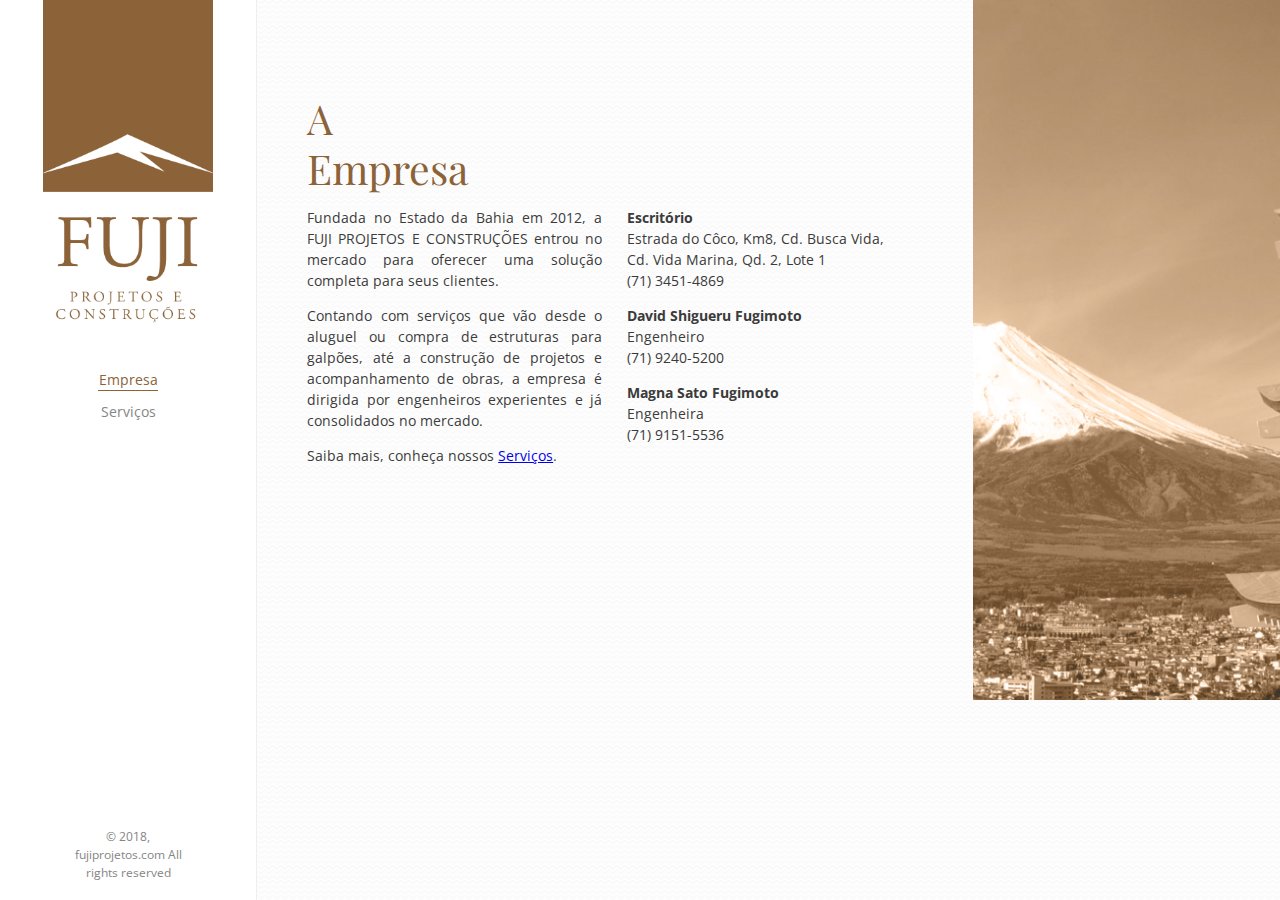
<file: index.html>
<!DOCTYPE html>
<head>
	<meta charset="UTF-8">
	<meta name="viewport" content="width=device-width; initial-scale=1.0; maximum-scale=1.0; user-scalable=0;" />
	<title>Fuji Projetos e Construções - Empresa</title>
	<link href='http://fonts.googleapis.com/css?family=Playfair+Display|Open+Sans' rel='stylesheet' type='text/css'>
	<link rel="stylesheet" type="text/css" href="css/main.css" />
</head>
<body>
	<header>
		<a href="index.html"><img width="170" src="img/marcaFujiWeb.png" /></a>
		<nav>
			<ul>
				<li><a class="selected" href="index.html">Empresa</a></li>
				<li><a href="servicos.html">Serviços</a></li>
				<!--<li><a href="contato.html">Contato</a></li>-->
			</ul>
		</nav>
		<footer>
			<p>© 2018, fujiprojetos.com All rights reserved</p>
		</footer>
	</header>
	<main>
		<!--[if lt IE 9]>
			<script>
				document.createElement("header" );
				document.createElement("main" );
				document.createElement("footer" );
				document.createElement("section"); 
				document.createElement("aside"  );
				document.createElement("nav"    );
				document.createElement("article"); 
				document.createElement("hgroup" ); 
				document.createElement("time"   );
			</script>
			<noscript>
				<strong>Warning !</strong>
				Because your browser does not support HTML5, some elements are simulated using JScript.
				Unfortunately your browser has disabled scripting. Please enable it in order to display this page.
			</noscript>
		<![endif]-->
		<section>
			<h1>A Empresa</h1>
			<section id="colEsq">
				<p>Fundada no Estado da Bahia em 2012, a FUJI PROJETOS E CONSTRUÇÕES entrou no mercado para oferecer uma solução completa para seus clientes.</p>
				<p>Contando com serviços que vão desde o aluguel ou compra de estruturas para galpões, até a construção de projetos e acompanhamento de obras, a empresa é dirigida por engenheiros experientes e já consolidados no mercado.</p>
				<p>Saiba mais, conheça nossos <a href="servicos.html">Serviços</a>.</p>
			</section>
			<section id="colDir">
				<p><b>Escritório</b><br>Estrada do Côco, Km8, Cd. Busca Vida, <br> Cd. Vida Marina, Qd. 2, Lote 1<br>(71) 3451-4869</p>
				<p><b>David Shigueru Fugimoto</b><br>Engenheiro<br>(71) 9240-5200</p>
				<p><b>Magna Sato Fugimoto</b><br>Engenheira<br>(71) 9151-5536</p>				
			</section>
			<div class="clear"></div>
		</section>
		<aside>
			<img src="img/empresa.jpg" height="700" style="margin-left:-420px;"/>
		</aside>
		<div class="clear"></div>
	</main>
	<div class="clear"></div>
</body>	
</html>
</file>
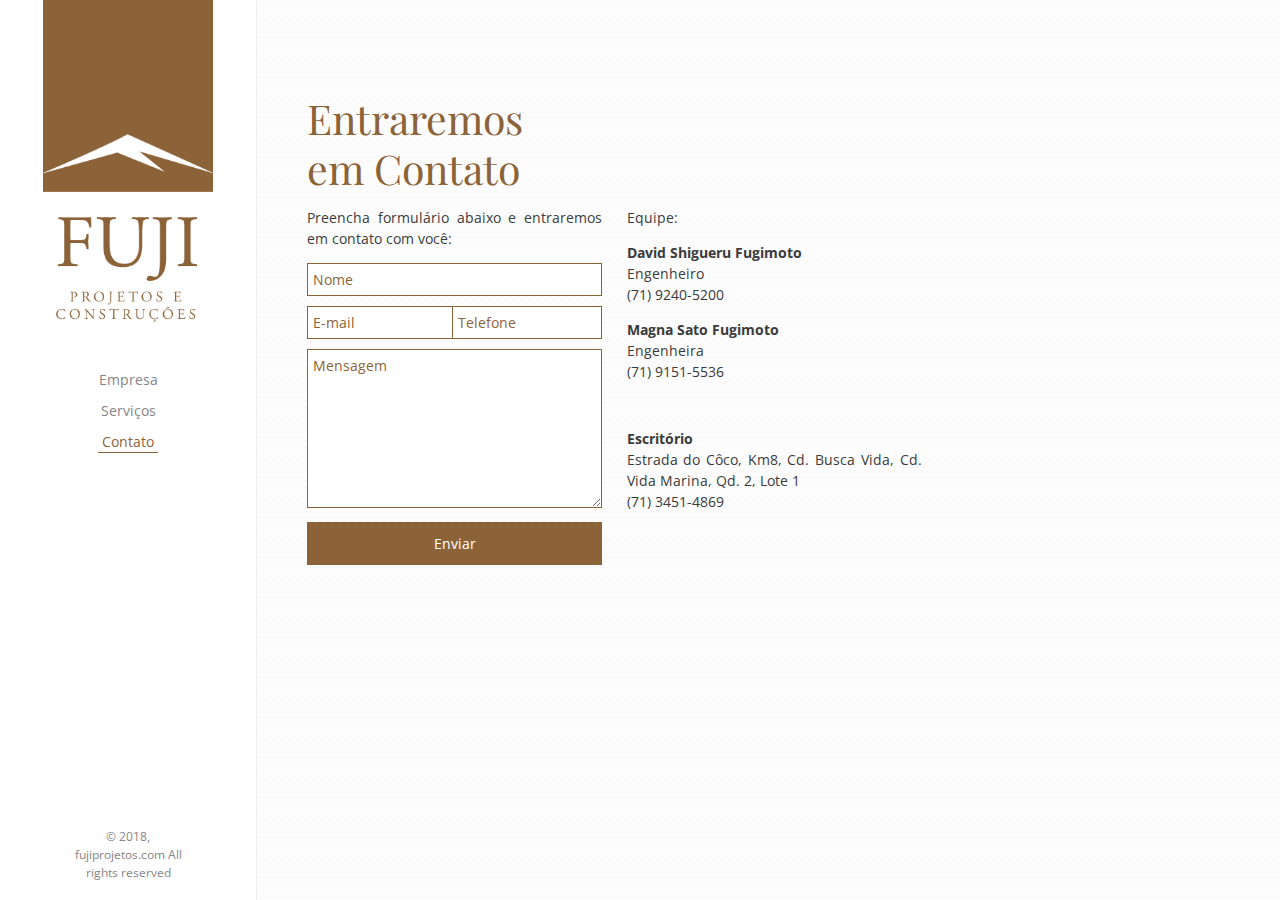
<file: contato.html>
<!DOCTYPE html>
<head>
	<meta charset="UTF-8">
	<meta name="viewport" content="width=device-width; initial-scale=1.0; maximum-scale=1.0; user-scalable=0;" />
	<title>Fuji Projetos e Construções - Contato</title>
	<link href='http://fonts.googleapis.com/css?family=Playfair+Display|Open+Sans' rel='stylesheet' type='text/css'>
	<link rel="stylesheet" type="text/css" href="css/main.css" />
</head>
<body>
	<header>
		<a href="index.html"><img width="170" src="img/marcaFujiWeb.png" /></a>
		<nav>
			<ul>
				<li><a href="index.html">Empresa</a></li>
				<li><a href="servicos.html">Serviços</a></li>
				<li><a class="selected" href="contato.html">Contato</a></li>
			</ul>
		</nav>
		<footer>
			<p>© 2018, fujiprojetos.com All rights reserved</p>
		</footer>
	</header>
	<main>
		<!--[if lt IE 9]>
			<script>
				document.createElement("header" );
				document.createElement("main" );
				document.createElement("footer" );
				document.createElement("section"); 
				document.createElement("aside"  );
				document.createElement("nav"    );
				document.createElement("article"); 
				document.createElement("hgroup" ); 
				document.createElement("time"   );
			</script>
			<noscript>
				<strong>Warning !</strong>
				Because your browser does not support HTML5, some elements are simulated using JScript.
				Unfortunately your browser has disabled scripting. Please enable it in order to display this page.
			</noscript>
		<![endif]-->
		<section>
			<h1 style="width:220px;">Entraremos em Contato</h1>
			<section id="colEsq">
				<p>Preencha formulário abaixo e entraremos em contato com você:</p>
				<section style="width:100%; margin-bottom:10px;">
					<input type="text" placeholder="Nome"/>
				</section>
				<section style="float:left; width:49%; margin-bottom:10px;">
					<input type="text" placeholder="E-mail"/>
				</section>
				<section style="float:left; width:49%; margin-bottom:10px;">
					<input type="text" placeholder="Telefone"/>
				</section>
				<section style="width:100%; margin-bottom:10px;">
					<textarea rows="7" placeholder="Mensagem"></textarea>
				</section>
				<section style="width:100%;">
					<button>Enviar</button>
				</section>
				<div class="clear"></div>
			</section>
			<section id="colDir">
				<p>Equipe:</p>
				<p><b>David Shigueru Fugimoto</b><br>Engenheiro<br>(71) 9240-5200</p>
				<p><b>Magna Sato Fugimoto</b><br>Engenheira<br>(71) 9151-5536</p>
				<br>
				<p><b>Escritório</b><br>Estrada do Côco, Km8, Cd. Busca Vida, Cd. Vida Marina, Qd. 2, Lote 1<br>(71) 3451-4869</p>
			</section>
			<div class="clear"></div>
		</section>
		<aside>
			<iframe src="https://www.google.com/maps/embed?pb=!1m18!1m8!1m3!1d1944.8192088615262!2d-38.28116!3d-12.866615000000001!3m2!1i1024!2i768!4f13.1!4m7!1i0!3e6!4m0!4m3!3m2!1d-12.866235099999999!2d-38.2819159!5e0!3m2!1spt-BR!2sbr!4v1406859149424" width="600" height="700" frameborder="0" style="border:0"></iframe>
		</aside>
		<div class="clear"></div>
	</main>
	<div class="clear"></div>
</body>	
</html>
</file>
<file: css/main.css>
/* Geral */
html, body {
	margin:0;
	padding:0;
	height: 100%;
	background: url('../img/corrugation.png') repeat top left;
}
section, article, aside, footer, header, nav, hgroup, main {
	display:block;
}
h1 {
	font-family: 'Playfair Display', serif;
	font-weight: normal;
	font-size:41px;
	width:193px;
	color:#8C6339;
	line-height:1.2em;
}
p, li , input, textarea, button {
	font-family: 'Open Sans', sans-serif;
	font-size:14px;
	line-height:1.5em;
	color:#3b3b3b;
}
.clear {
	clear:both;
}
.mobile {
	display:none;
}
input, textarea {
	border:1px solid #8C6339;
	padding:5px;
	color:#8C6339;
	width:96%;
}
button {
	border:1px solid #8C6339;
	padding:10px;
	color:white;
	background:#8C6339;
	width:100%;
	cursor:pointer;
}
::-webkit-input-placeholder { /* WebKit browsers */
    color:#8C6339;
}
:-moz-placeholder { /* Mozilla Firefox 4 to 18 */
    color:#8C6339;
    opacity:  1;
}
::-moz-placeholder { /* Mozilla Firefox 19+ */
    color:#8C6339;
    opacity:  1;
}
:-ms-input-placeholder { /* Internet Explorer 10+ */
    color:#8C6339;
}

/* Header */
header {
	position:fixed;
	width:20%;
	text-align:center;
	background:white;
	height:100%;
	border-right:1px solid #eee;
}
nav {
	margin-top:30px;
}
nav > ul {
	list-style:none;
	margin:0;
	padding:0;
}
nav > ul > li > a {
	display:block;
	padding:0;
	color:#858585;
	text-decoration:none;
	width:60px;
	margin:10px auto;
}
nav > ul > li > a.selected {
	border-bottom:1px solid #8C6339;
	color:#8C6339;
}
nav > ul > li > a:hover {
	color:#3b3b3b;
}
nav > ul > li > a.selected:hover {
	color:#8C6339;
}
/* Main */
main {
	float:left;
	width:80%;
	margin-left:20%;
}
main > section {
	float:left;
	width:60%;
	/*background:white;*/
	padding-top:67px;
	margin: 0 5%;
	text-align:justify;
}
main > section > h1 {
	margin-bottom:0;
}
main > section > section {
	float:left;
	width:48%;
}
main > section > section#colEsq {
	margin-right:2%;
}
main > section > section#colDir {
	margin-left:2%;
}
main > aside {
	position:fixed;
	top:0;
	right:0;
	width:24%;
	overflow:hidden;
}
/* Footer */
footer {
	position:absolute;
	bottom:0;
	height:72px;
	margin:0 auto;
}
footer > p {
	font-size:12px;
	margin:0 60px;
	color:#858585;
}
</file>
